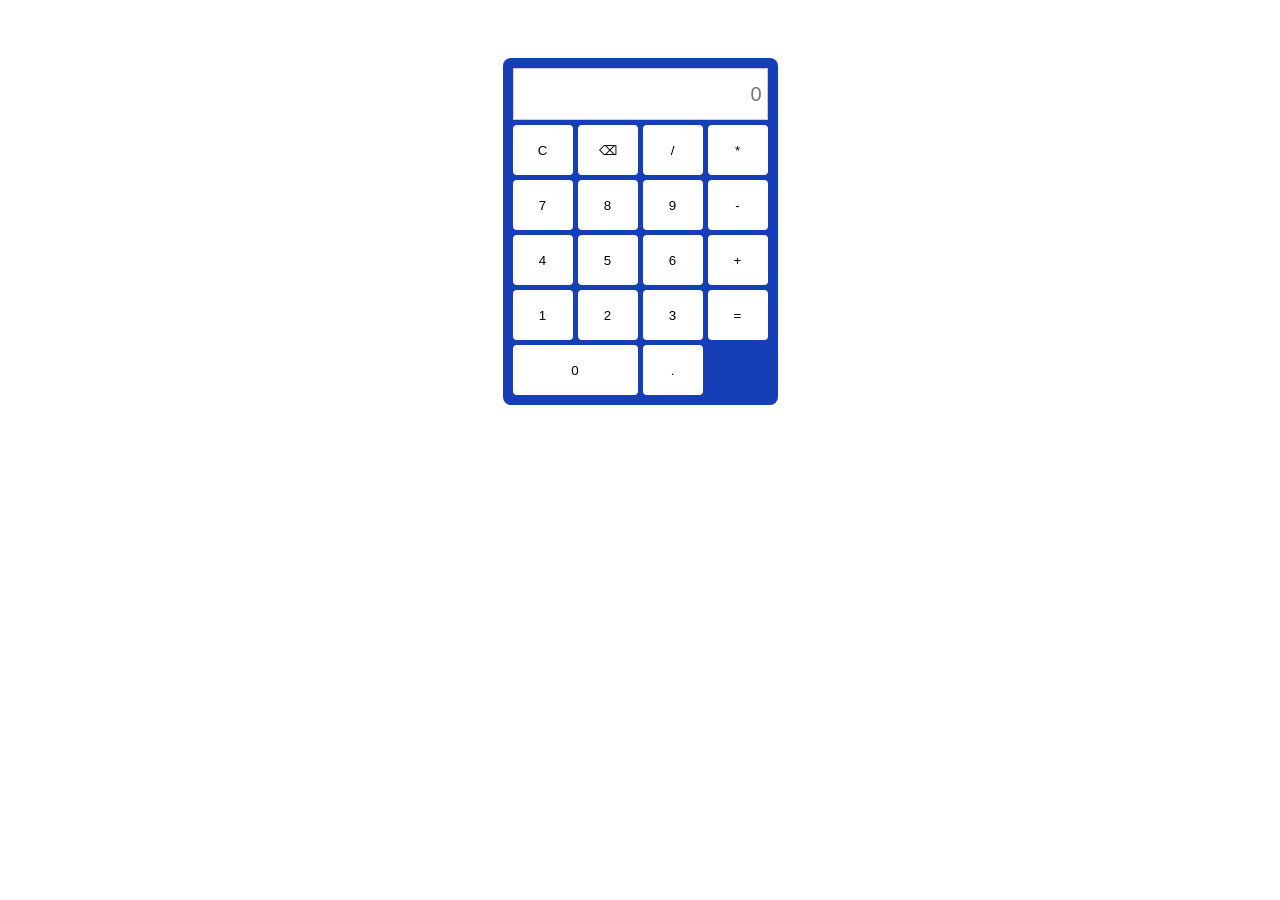
<file: InteractiveCalculator/src/index.html>
<!DOCTYPE html>
<html lang="en">
<head>
  <meta charset="UTF-8">
  <title>Interactive Calculator</title>
  <link rel="stylesheet" href="style.css">
</head>
<body>
<div class="calc">
  <input id="d" readonly placeholder="0">
  <button onclick="f('C')">C</button>
  <button onclick="f('B')">⌫</button>
  <button onclick="f('/')">/</button>
  <button onclick="f('*')">*</button>
  <button onclick="f('7')">7</button>
  <button onclick="f('8')">8</button>
  <button onclick="f('9')">9</button>
  <button onclick="f('-')">-</button>
  <button onclick="f('4')">4</button>
  <button onclick="f('5')">5</button>
  <button onclick="f('6')">6</button>
  <button onclick="f('+')">+</button>
  <button onclick="f('1')">1</button>
  <button onclick="f('2')">2</button>
  <button onclick="f('3')">3</button>
  <button onclick="f('=')" style="grid-row: span 2">=</button>
  <button onclick="f('0')" style="grid-column: span 2">0</button>
  <button onclick="f('.')">.</button>
</div>
<script src="script.js"></script>
</body>
</html>
</file>
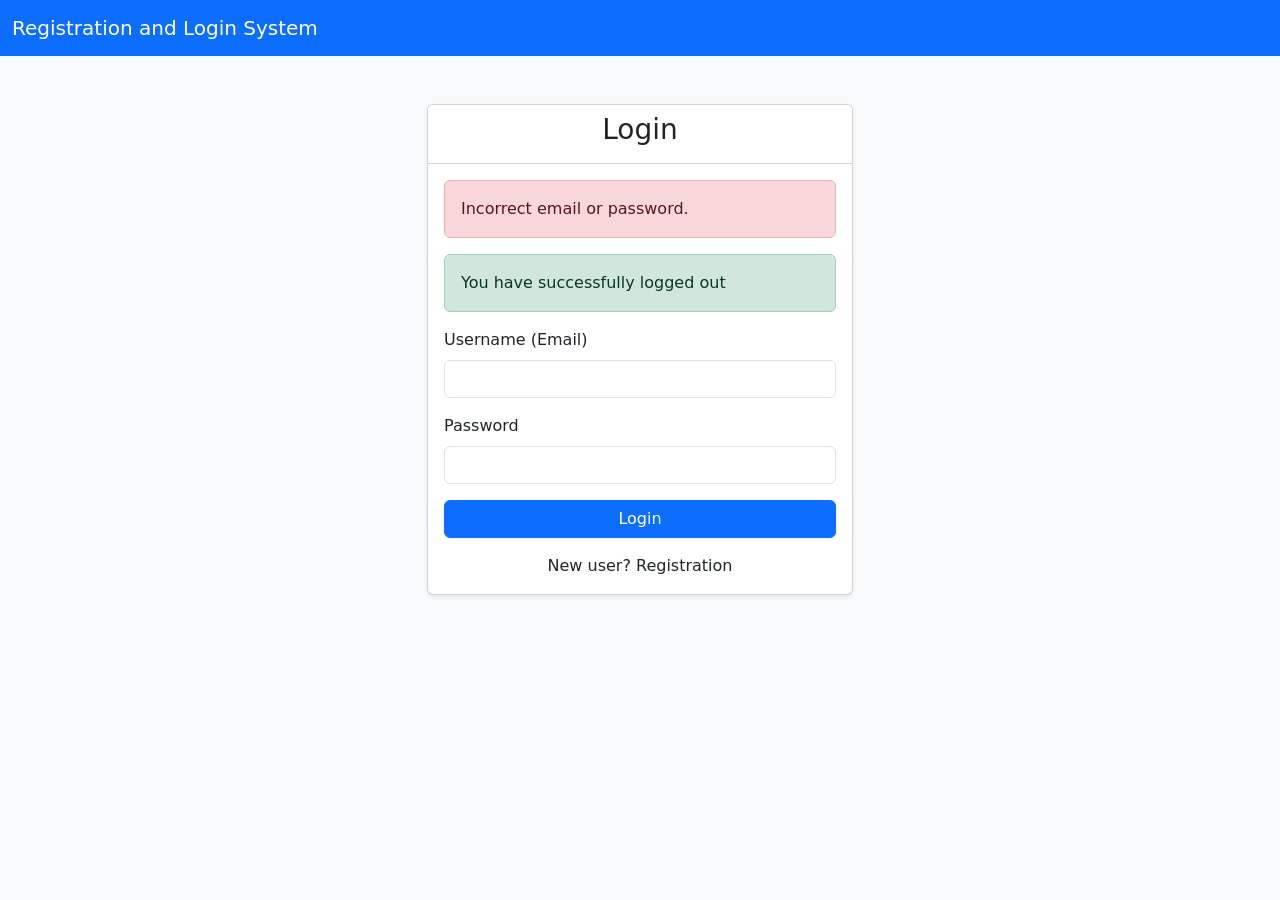
<file: springSecurity/src/main/resources/templates/login.html>
<!DOCTYPE html>
<html xmlns:th="http://www.thymeleaf.org">
<head>
    <meta charset="UTF-8">
    <title>Login</title>
    <link href="https://cdn.jsdelivr.net/npm/bootstrap@5.3.0/dist/css/bootstrap.min.css" rel="stylesheet">
</head>
<body class="bg-light">
<nav class="navbar navbar-expand-lg navbar-dark bg-primary">
    <div class="container-fluid"><a class="navbar-brand" href="#">Registration and Login System</a></div>
</nav>
<div class="container mt-5" style="max-width: 450px;">
    <div class="card shadow-sm">
        <div class="card-header bg-white text-center"><h3>Login</h3></div>
        <div class="card-body">
            <div th:if="${param.error}" class="alert alert-danger">Incorrect email or password.</div>
            <div th:if="${param.logout}" class="alert alert-success">You have successfully logged out</div>
            <form th:action="@{/login}" method="post">
                <div class="mb-3">
                    <label class="form-label">Username (Email)</label>
                    <input type="text" name="username" class="form-control" required/>
                </div>
                <div class="mb-3">
                    <label class="form-label">Password</label>
                    <input type="password" name="password" class="form-control" required/>
                </div>
                <button type="submit" class="btn btn-primary w-100">Login</button>
                <div class="text-center mt-3"><a th:href="@{/register}">New user? Registration</a></div>
            </form>
        </div>
    </div>
</div>
</body>
</html>
</file>
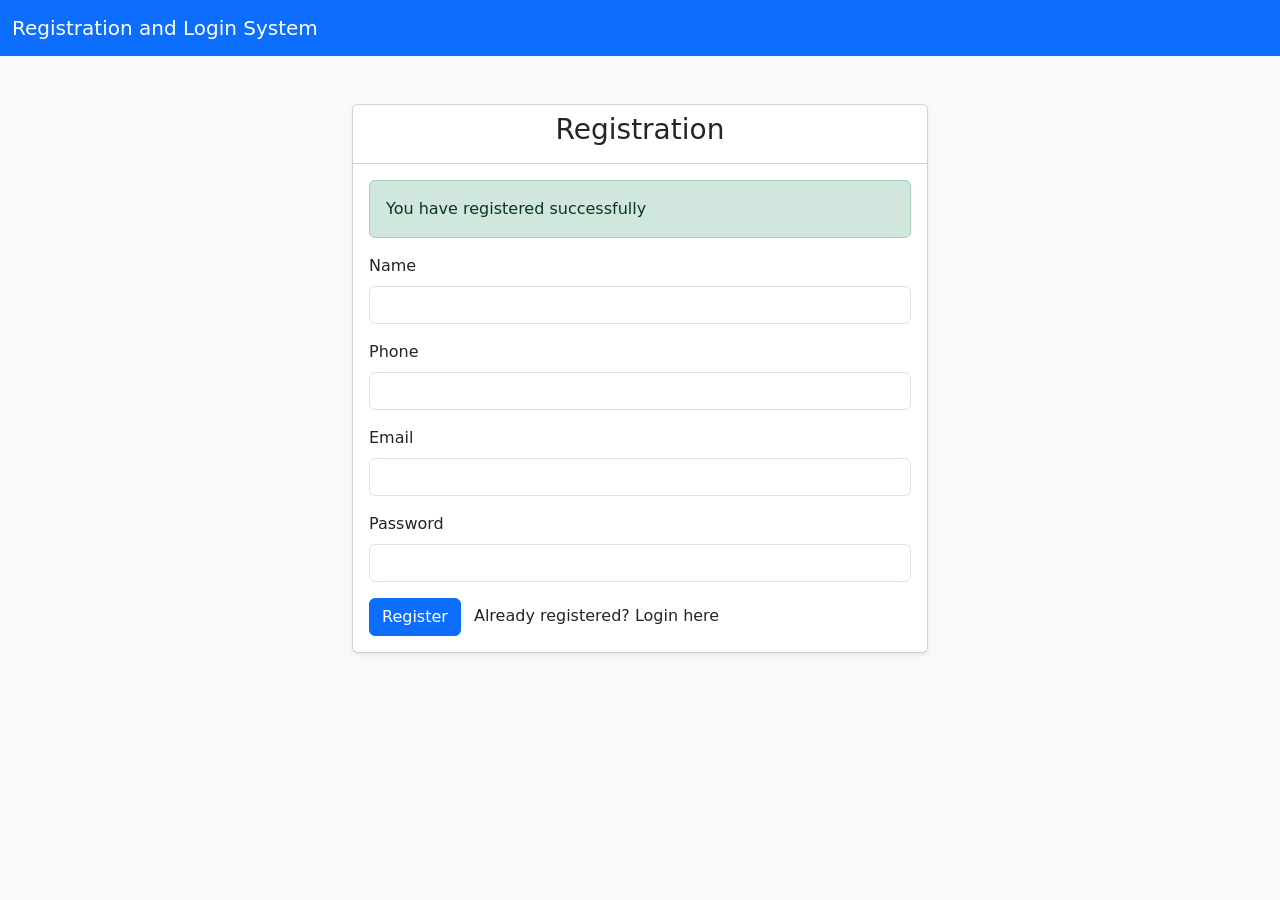
<file: springSecurity/src/main/resources/templates/register.html>
<!DOCTYPE html>
<html xmlns:th="http://www.thymeleaf.org">
<head>
    <meta charset="UTF-8">
    <title>Registration System</title>
    <link href="https://cdn.jsdelivr.net/npm/bootstrap@5.3.0/dist/css/bootstrap.min.css" rel="stylesheet">
</head>
<body class="bg-light">
<nav class="navbar navbar-expand-lg navbar-dark bg-primary">
    <div class="container-fluid"><a class="navbar-brand" href="#">Registration and Login System</a></div>
</nav>
<div class="container mt-5" style="max-width: 600px;">
    <div class="card shadow-sm">
        <div class="card-header bg-white text-center"><h3>Registration</h3></div>
        <div class="card-body">
            <div th:if="${param.success}" class="alert alert-success">You have registered successfully</div>
            <form th:action="@{/register/save}" th:object="${user}" method="post">
                <div class="mb-3">
                    <label class="form-label">Name</label>
                    <input type="text" th:field="*{name}" class="form-control" />
                    <p th:if="${#fields.hasErrors('name')}" th:errors="*{name}" class="text-danger"></p>
                </div>
                <div class="mb-3">
                    <label class="form-label">Phone</label>
                    <input type="text" th:field="*{phone}" class="form-control" />
                </div>
                <div class="mb-3">
                    <label class="form-label">Email</label>
                    <input type="email" th:field="*{email}" class="form-control" />
                    <p th:if="${#fields.hasErrors('email')}" th:errors="*{email}" class="text-danger"></p>
                </div>
                <div class="mb-3">
                    <label class="form-label">Password</label>
                    <input type="password" th:field="*{password}" class="form-control" />
                </div>
                <button type="submit" class="btn btn-primary">Register</button>
                <span class="ms-2">Already registered? <a th:href="@{/login}">Login here</a></span>
            </form>
        </div>
    </div>
</div>
</body>
</html>
</file>
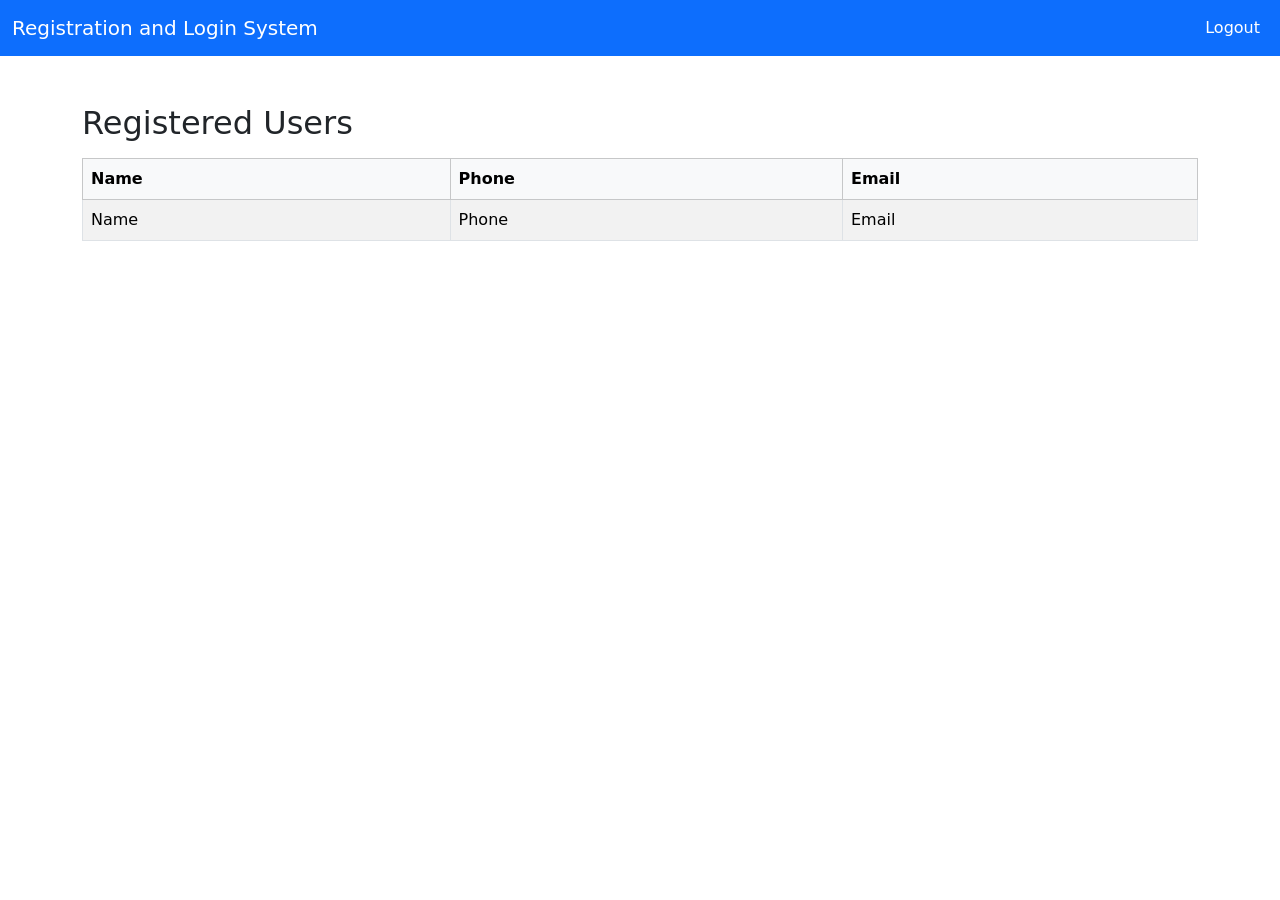
<file: springSecurity/src/main/resources/templates/users.html>
<!DOCTYPE html>
<html xmlns:th="http://www.thymeleaf.org">
<head>
    <meta charset="UTF-8">
    <title>Registered Users</title>
    <link href="https://cdn.jsdelivr.net/npm/bootstrap@5.3.0/dist/css/bootstrap.min.css" rel="stylesheet">
</head>
<body>
<nav class="navbar navbar-expand-lg navbar-dark bg-primary">
    <div class="container-fluid">
        <a class="navbar-brand" href="#">Registration and Login System</a>
        <div class="navbar-nav ms-auto">
            <a class="nav-link text-white" th:href="@{/logout}">Logout</a>
        </div>
    </div>
</nav>
<div class="container mt-5">
    <h2>Registered Users</h2>
    <table class="table table-bordered table-striped mt-3">
        <thead class="table-light">
        <tr>
            <th>Name</th>
            <th>Phone</th>
            <th>Email</th>
        </tr>
        </thead>
        <tbody>
        <tr th:each="u : ${users}">
            <td th:text="${u.name}">Name</td>
            <td th:text="${u.phone}">Phone</td>
            <td th:text="${u.email}">Email</td>
        </tr>
        </tbody>
    </table>
</div>
</body>
</html>
</file>
<file: InteractiveCalculator/src/style.css>
body {
  display: flex;
  justify-content: center;
  padding: 50px;
  font-family: sans-serif;
}

.calc {
  display: grid;
  grid-template-columns:
          repeat(4, 60px);
  gap: 5px;
  background: #163eb6;
  padding: 10px;
  border-radius: 8px;
}


#d {
  grid-column: span 4;
  height: 40px;
  text-align: right;
  padding: 5px;
  font-size: 20px;
  border: 1px solid #ccc;
}


button {
  height: 50px;
  cursor: pointer;
  border: none;
  background: #fff;
  border-radius: 4px;
}

button:hover {
  background: #ddd;
}
</file>
